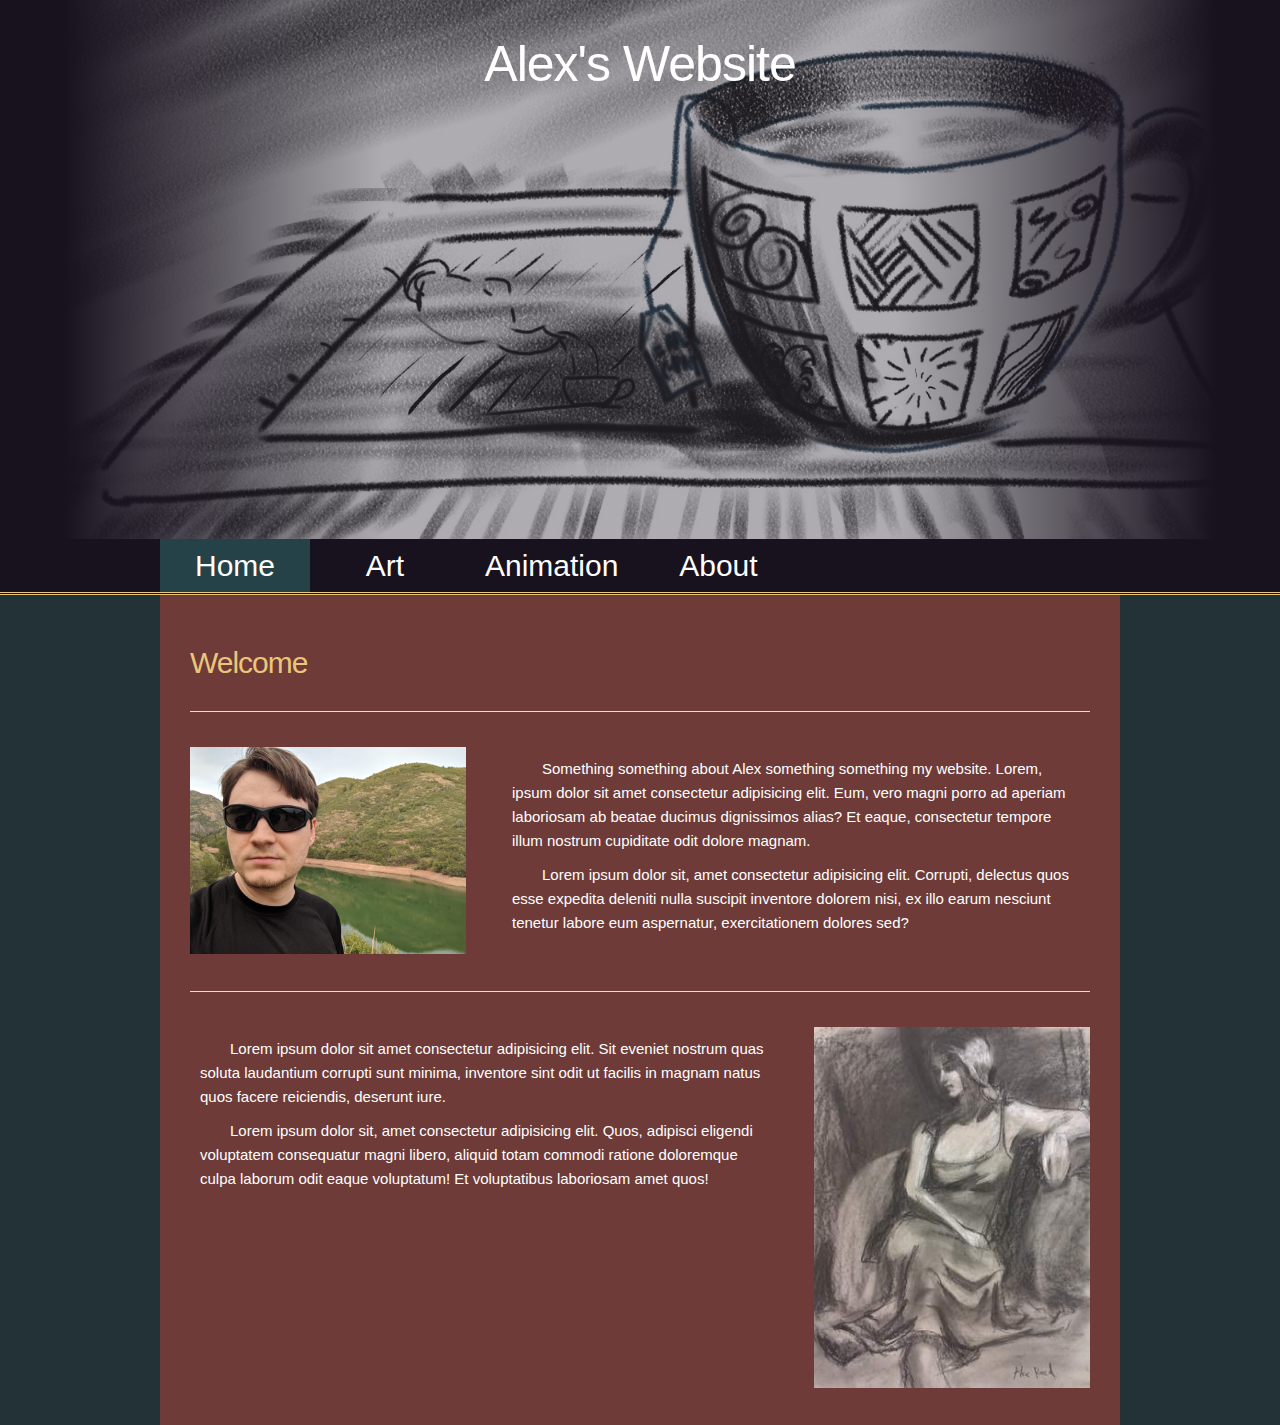
<file: index.html>
<!DOCTYPE html>
<html lang="en">

<head>
  <meta charset="UTF-8" />
  <meta name="viewport" content="width=device-width, initial-scale=1.0" />
  <meta http-equiv="X-UA-Compatible" content="ie=edge" />
  <link rel="stylesheet" href="css/skeleton.css" />
  <link rel="stylesheet" href="css/normalize.css" />
  <link rel="stylesheet" href="css/generalCss.css" />
  <title>ShowCase Website</title>
</head>

<body>
  <header>
    <!-- sections that create the splash image -->
    <section class="row splashImage">
      <section class="splashContent" id="splashImageCover">
        <!-- this div is what the javaScript selects -->
        <div id="blackOverlay"></div>
        <h1 class="unselectable">Alex's Website</h1>
      </section>
    </section>
  </header>
  <!-- Standard navbar -->
  <nav class="topNav">
    <div class="container unselectable">
      <ul>
        <li class="active">
          <a href="#" class="active">Home</a>
        </li>
        <li><a href="art/categories.html">Art</a></li>
        <li><a href="animation.html">Animation</a></li>
        <li><a href="about.html">About</a></li>
      </ul>
    </div>
  </nav>
  <!-- site content -->
  <main class="container">
    <article class="side-margin-small">
      <h1 class="gold-text unselectable">Welcome</h1>
      <hr />
      <div class="row">
        <div class="four columns">
          <img src="images\Photos\Headshot.jpg" alt="" width="100%" class="unselectable" />
        </div>
        <div class="eight columns">
          <p>
            Something something about Alex something something my website.
            Lorem, ipsum dolor sit amet consectetur adipisicing elit. Eum,
            vero magni porro ad aperiam laboriosam ab beatae ducimus
            dignissimos alias? Et eaque, consectetur tempore illum nostrum
            cupiditate odit dolore magnam.
          </p>
          <p>
            Lorem ipsum dolor sit, amet consectetur adipisicing elit.
            Corrupti, delectus quos esse expedita deleniti nulla suscipit
            inventore dolorem nisi, ex illo earum nesciunt tenetur labore eum
            aspernatur, exercitationem dolores sed?
          </p>
        </div>
      </div>
      <hr />
      <div class="row">
        <div class="eight columns">
          <p>
            Lorem ipsum dolor sit amet consectetur adipisicing elit. Sit
            eveniet nostrum quas soluta laudantium corrupti sunt minima,
            inventore sint odit ut facilis in magnam natus quos facere
            reiciendis, deserunt iure.
          </p>
          <p>
            Lorem ipsum dolor sit, amet consectetur adipisicing elit. Quos,
            adipisci eligendi voluptatem consequatur magni libero, aliquid
            totam commodi ratione doloremque culpa laborum odit eaque
            voluptatum! Et voluptatibus laboriosam amet quos!
          </p>
        </div>
        <div class="four columns">
          <img src="images\figureDrawing\thumbnails\001.jpg" alt="" width="100%" class="unselectable" />
        </div>
      </div>
    </article>
  </main>
</body>
<!-- Script links here -->
<script src="javaScript\splash.js"></script>

</html>
</file>
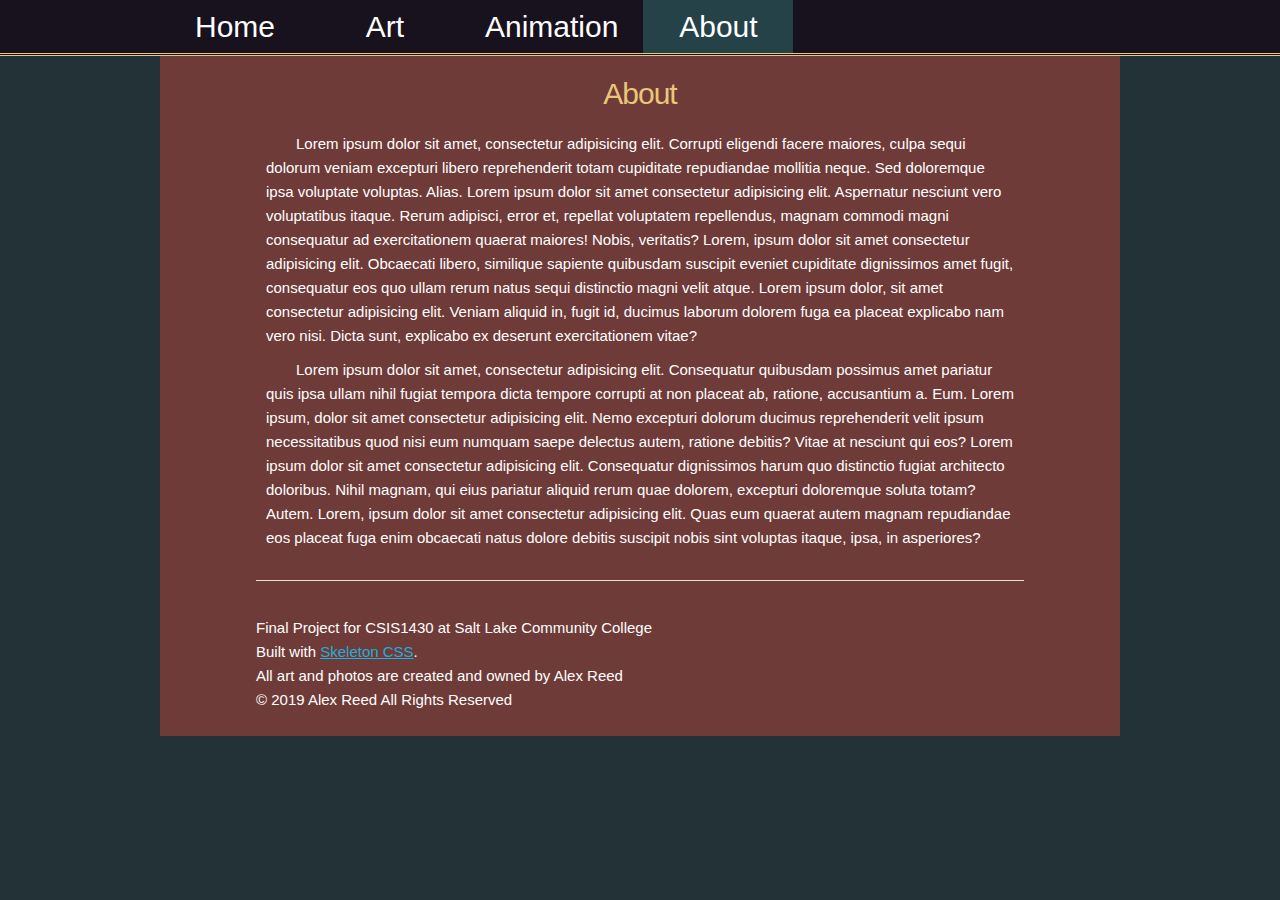
<file: about.html>
<!DOCTYPE html>
<html lang="en">

<head>
  <meta charset="UTF-8" />
  <meta name="viewport" content="width=device-width, initial-scale=1.0" />
  <meta http-equiv="X-UA-Compatible" content="ie=edge" />
  <link rel="stylesheet" href="css/skeleton.css" />
  <link rel="stylesheet" href="css/normalize.css" />
  <link rel="stylesheet" href="css/generalCss.css" />
  <title>ShowCase Website</title>
</head>

<body>
  <!-- Standard navbar -->
  <nav class="topNav">
    <div class="container unselectable">
      <ul>
        <li><a href="index.html">Home</a></li>
        <li><a href="art/categories.html">Art</a></li>
        <li><a href="animation.html">Animation</a></li>
        <li><a href="#" class="active">About</a></li>
      </ul>
    </div>
  </nav>

  <main class="container">
    <article class="container">
      <h1 class="gold-text centeredContent unselectable">About</h1>
      <p>Lorem ipsum dolor sit amet, consectetur adipisicing elit. Corrupti eligendi facere maiores, culpa sequi dolorum veniam excepturi libero reprehenderit totam cupiditate repudiandae mollitia neque. Sed doloremque ipsa voluptate voluptas. Alias. Lorem ipsum dolor sit amet consectetur adipisicing elit. Aspernatur nesciunt vero voluptatibus itaque. Rerum adipisci, error et, repellat voluptatem repellendus, magnam commodi magni consequatur ad exercitationem quaerat maiores! Nobis, veritatis? Lorem, ipsum dolor sit amet consectetur adipisicing elit. Obcaecati libero, similique sapiente quibusdam suscipit eveniet cupiditate dignissimos amet fugit, consequatur eos quo ullam rerum natus sequi distinctio magni velit atque. Lorem ipsum dolor, sit amet consectetur adipisicing elit. Veniam aliquid in, fugit id, ducimus laborum dolorem fuga ea placeat explicabo nam vero nisi. Dicta sunt, explicabo ex deserunt exercitationem vitae?</p>
      <p>Lorem ipsum dolor sit amet, consectetur adipisicing elit. Consequatur quibusdam possimus amet pariatur quis ipsa ullam nihil fugiat tempora dicta tempore corrupti at non placeat ab, ratione, accusantium a. Eum. Lorem ipsum, dolor sit amet consectetur adipisicing elit. Nemo excepturi dolorum ducimus reprehenderit velit ipsum necessitatibus quod nisi eum numquam saepe delectus autem, ratione debitis? Vitae at nesciunt qui eos? Lorem ipsum dolor sit amet consectetur adipisicing elit. Consequatur dignissimos harum quo distinctio fugiat architecto doloribus. Nihil magnam, qui eius pariatur aliquid rerum quae dolorem, excepturi doloremque soluta totam? Autem. Lorem, ipsum dolor sit amet consectetur adipisicing elit. Quas eum quaerat autem magnam repudiandae eos placeat fuga enim obcaecati natus dolore debitis suscipit nobis sint voluptas itaque, ipsa, in asperiores?</p>
      <hr>
      Final Project for CSIS1430 at Salt Lake Community College <br>
      Built with <a href="http://getskeleton.com/">Skeleton CSS</a>. <br>
      All art and photos are created and owned by Alex Reed <br>
      &copy; 2019 Alex Reed All Rights Reserved <br>
      <br>

    </article>
  </main>
</body>

</html>
</file>
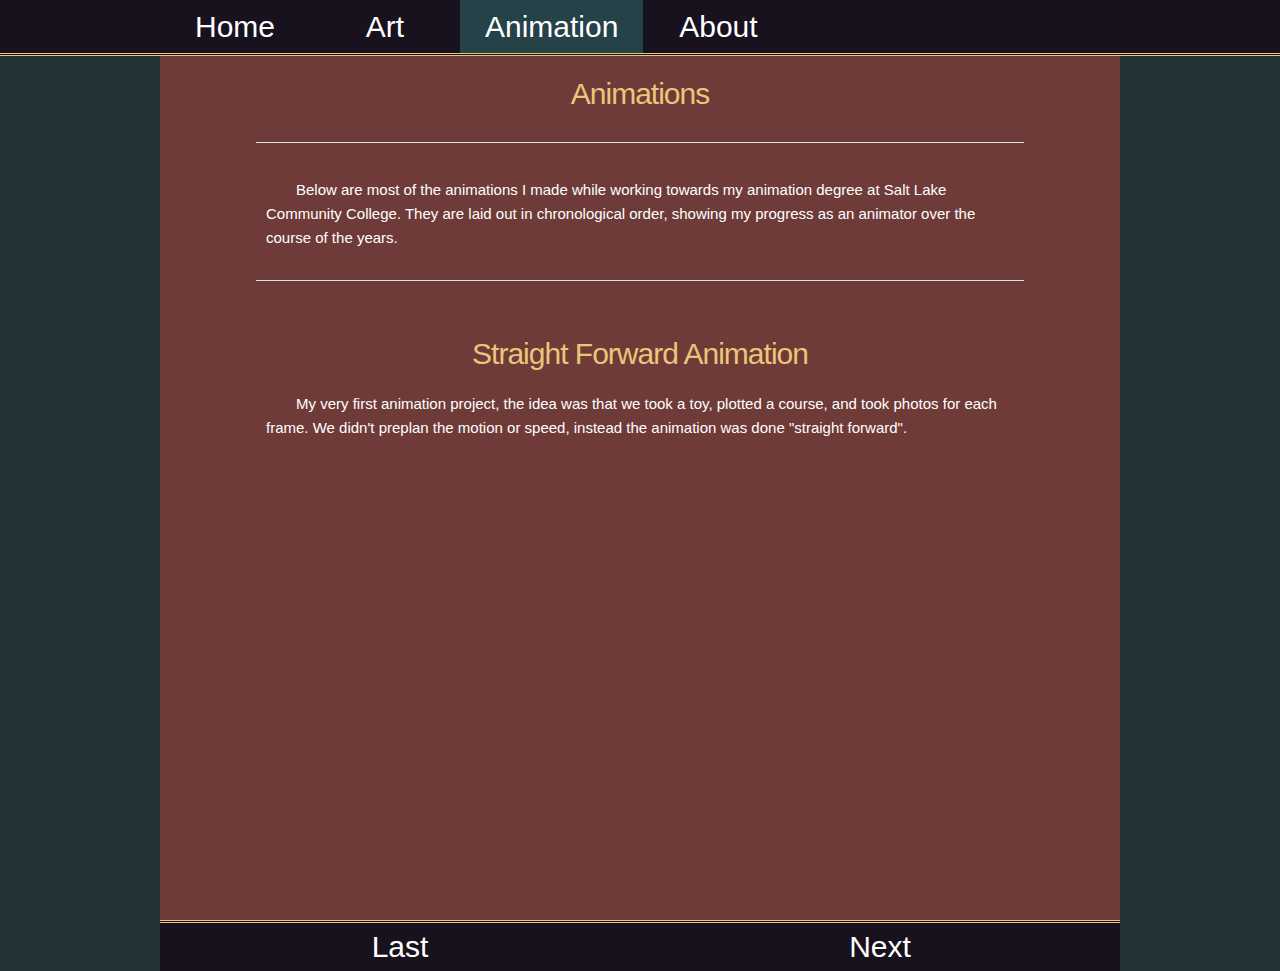
<file: animation.html>
<!DOCTYPE html>
<html lang="en">

<head>
    <meta charset="UTF-8" />
    <meta name="viewport" content="width=device-width, initial-scale=1.0" />
    <meta http-equiv="X-UA-Compatible" content="ie=edge" />
    <link rel="stylesheet" href="css/skeleton.css" />
    <link rel="stylesheet" href="css/normalize.css" />
    <link rel="stylesheet" href="css/generalCss.css" />
    <link rel="stylesheet" href="css\animation.css">
    <title>ShowCase Website</title>
</head>

<body>
    <!-- Standard navbar -->
    <nav class="topNav">
        <div class="container unselectable">
            <ul>
                <li class="active">
                    <a href="index.html">Home</a>
                </li>
                <li><a href="art/categories.html">Art</a></li>
                <li><a href="#" class="active">Animation</a></li>
                <li><a href="about.html">About</a></li>
            </ul>
        </div>
    </nav>

    <main class="container">
        <section class="darkMaroon">
                <h1 class="gold-text unselectable centeredContent">
                    Animations
                </h1>
        </section>
        <section class="container">
            <hr>
            <p>Below are most of the animations I made while working towards my animation degree at Salt Lake Community College. They are laid out in chronological order, showing my progress as an animator over the course of the years.</p>
            <hr>
        </section>
        <section class="container">
            <h1 class="gold-text unselectable centeredContent" id="animationTitle">title</h1>
            <p id="videoDescription">Lorem ipsum dolor sit amet consectetur adipisicing elit. Placeat et facere at sint repellendus. Accusamus, perspiciatis. Et, blanditiis ducimus quae porro natus voluptates, nemo suscipit minima at dolores maiores explicabo.</p>
            <br>
            <section id="videoSection" class="iframe-container"></section>
        </section>
        <br>
        <nav id="navigation" class="animationNav">
                <ul>
                    <li><a href="#" id="last">Last</a></li>
                    <li><a href="#" id="next">Next</a></li>
                </ul>
            </nav>
    </main>
    

    <footer class="container darkMaroon"></footer>

    <script src="javaScript\animations.js"></script>

</body>
</file>
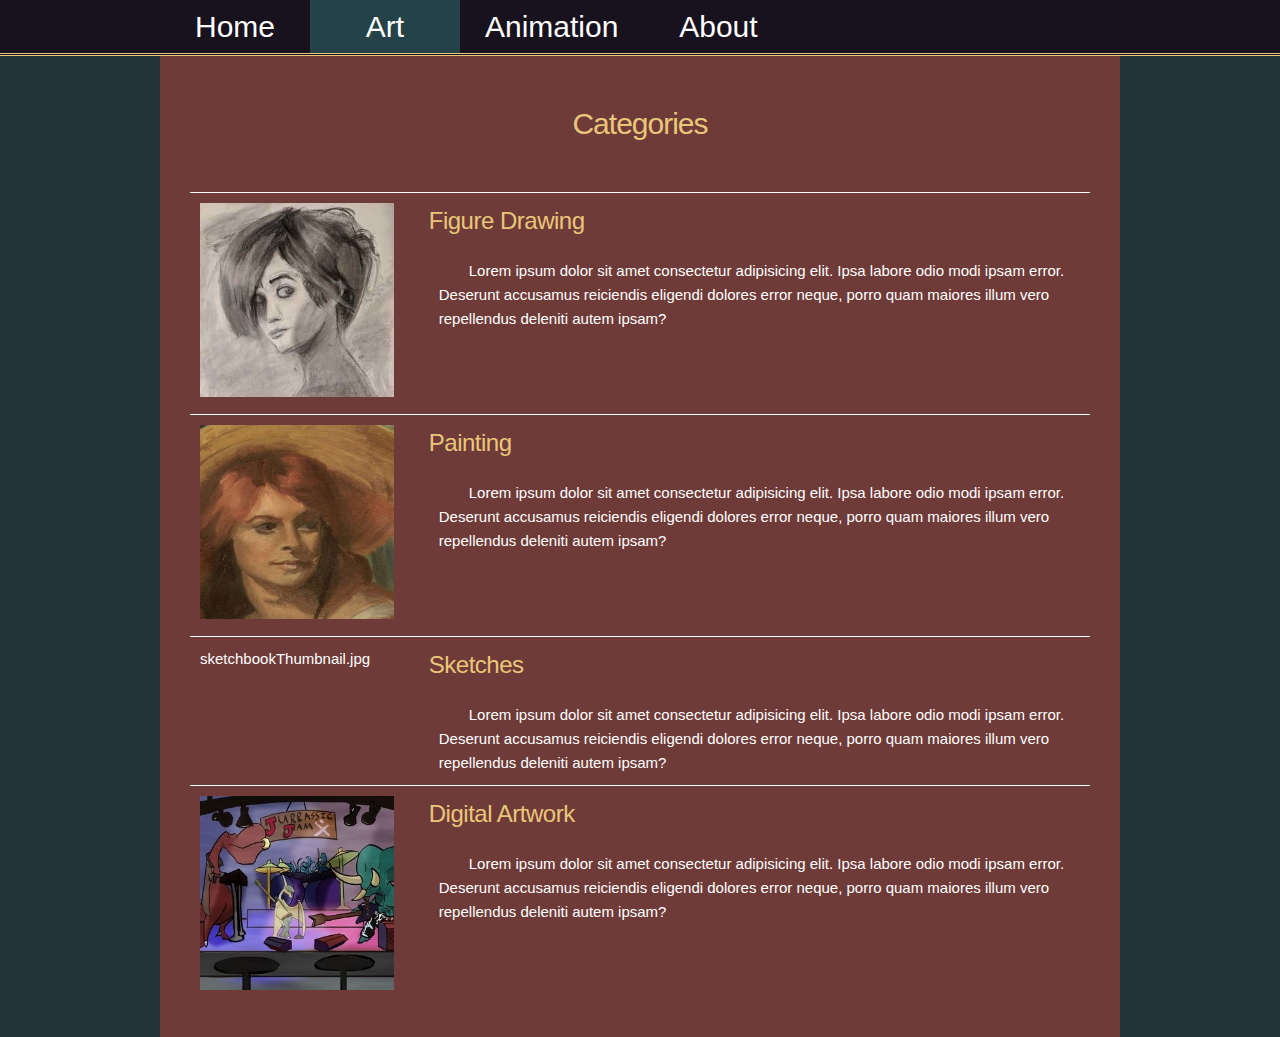
<file: art/categories.html>
<!DOCTYPE html>
<html lang="en">

<head>
  <meta charset="UTF-8" />
  <meta name="viewport" content="width=device-width, initial-scale=1.0" />
  <meta http-equiv="X-UA-Compatible" content="ie=edge" />
  <link rel="stylesheet" href="../css/skeleton.css" />
  <link rel="stylesheet" href="../css/normalize.css" />
  <link rel="stylesheet" href="../css/generalCss.css" />
  <link rel="stylesheet" href="../css/artCss.css" />
  <title>ShowCase Website</title>
</head>

<body>
  <!-- Standard navbar -->
  <nav class="topNav">
    <div class="container unselectable">
      <ul>
        <li><a href="../index.html">Home</a></li>
        <li><a href="#" class="active">Art</a></li>
        <li><a href="../animation.html">Animation</a></li>
        <li><a href="../about.html">About</a></li>
      </ul>
    </div>
  </nav>

  <main class="container">
    <article>
      <h1 class="gold-text centeredContent unselectable heading">
        Categories
      </h1>
      <!-- Figure drawing -->
      <section class="category-section selection-link" onclick="location.href='FigureDrawing.html'">
        <div class="row">
          <div class="three columns">
            <!-- A small figuredrawing image  -->
            <img src="..\images\categoriesThumbnails\figureDrawingThumbnail.jpg" alt="Figure Drawing Thumbnail" class="thumbnail unselectable"
            srcset="">
          </div>
          <div class="nine columns">
            <h5 class="gold-text unselectable">Figure Drawing</h5>
            <p>
              Lorem ipsum dolor sit amet consectetur adipisicing elit. Ipsa
              labore odio modi ipsam error. Deserunt accusamus reiciendis
              eligendi dolores error neque, porro quam maiores illum vero
              repellendus deleniti autem ipsam?
            </p>
          </div>
        </div>
      </section>
      <section class="category-section selection-link" onclick="location.href='Painting.html'">
        <div class="row">
          <div class="three columns">
            <!-- A small figurepainting image  -->
            <img src="..\images\categoriesThumbnails\paintingThumbnail.jpg" alt="" srcset="" class="thumbnail unselectable">
          </div>
          <div class="nine columns">
            <h5 class="gold-text unselectable">Painting</h5>
            <p>
              Lorem ipsum dolor sit amet consectetur adipisicing elit. Ipsa
              labore odio modi ipsam error. Deserunt accusamus reiciendis
              eligendi dolores error neque, porro quam maiores illum vero
              repellendus deleniti autem ipsam?
            </p>
          </div>
        </div>
      </section>
      <section class="category-section selection-link" onclick="location.href='SketchBook.html'">
        <div class="row">
          <div class="three columns">
            <!-- A small sketching image  -->
            sketchbookThumbnail.jpg
          </div>
          <div class="nine columns">
            <h5 class="gold-text unselectable">Sketches</h5>
            <p>
              Lorem ipsum dolor sit amet consectetur adipisicing elit. Ipsa
              labore odio modi ipsam error. Deserunt accusamus reiciendis
              eligendi dolores error neque, porro quam maiores illum vero
              repellendus deleniti autem ipsam?
            </p>
          </div>
        </div>
      </section>
      <section class="category-section selection-link last" onclick="location.href='DigitalArt.html'">
        <div class="row">
          <div class="three columns">
            <!-- A small figurepainting image  -->
            <img src="..\images\categoriesThumbnails\digitalArtThumbnail.jpg" alt="" srcset="" class="thumbnail unselectable">
          </div>
          <div class="nine columns">
            <h5 class="gold-text unselectable">Digital Artwork</h5>
            <p>
              Lorem ipsum dolor sit amet consectetur adipisicing elit. Ipsa
              labore odio modi ipsam error. Deserunt accusamus reiciendis
              eligendi dolores error neque, porro quam maiores illum vero
              repellendus deleniti autem ipsam?
            </p>
          </div>
        </div>
      </section>
    </article>
  </main>
</body>

</html>
</file>
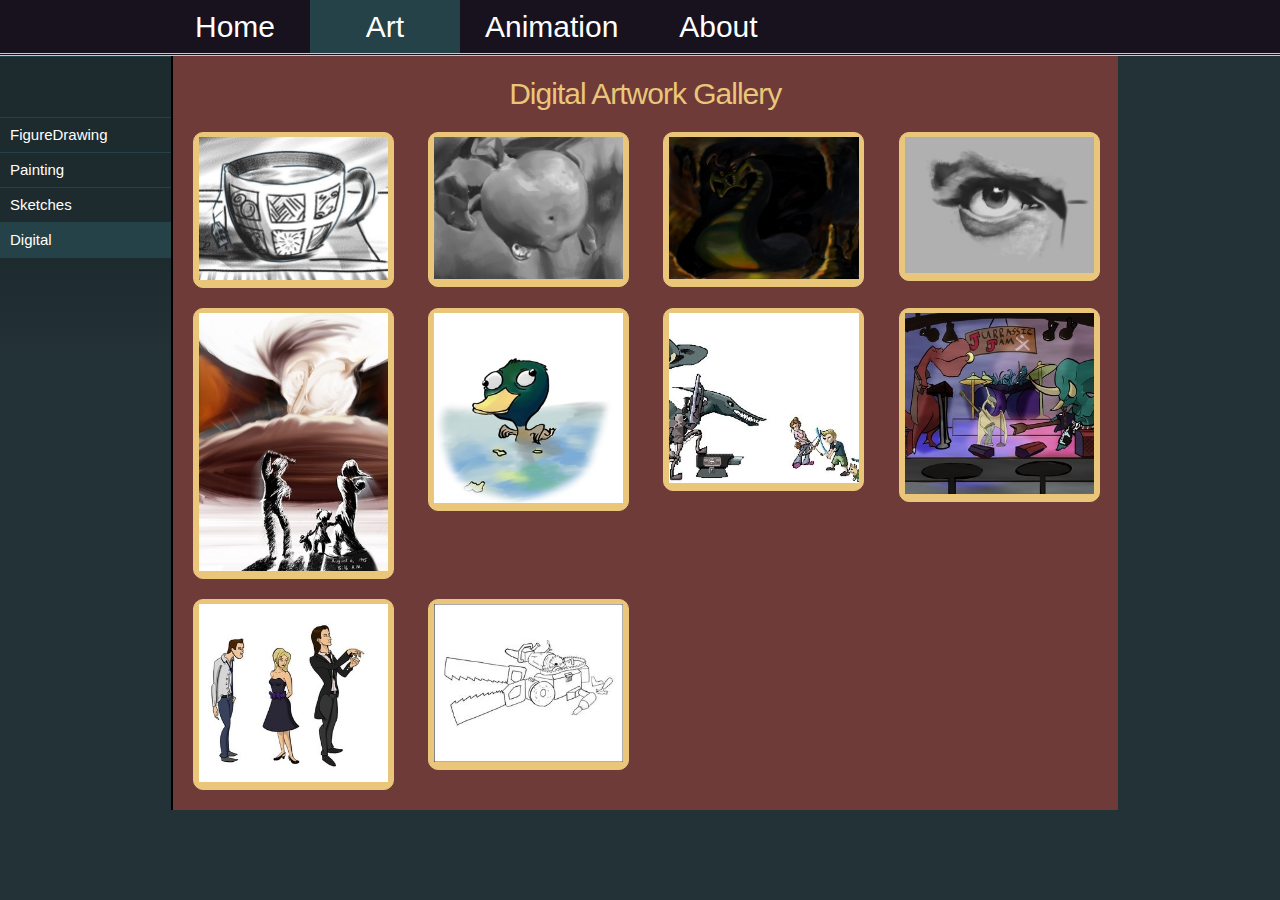
<file: art/DigitalArt.html>
<!DOCTYPE html>
<html lang="en">

<head>
    <meta charset="UTF-8" />
    <meta name="viewport" content="width=device-width, initial-scale=1.0" />
    <meta http-equiv="X-UA-Compatible" content="ie=edge" />
    <link rel="stylesheet" href="../css/skeleton.css" />
    <link rel="stylesheet" href="../css/normalize.css" />
    <link rel="stylesheet" href="../css/generalCss.css" />
    <link rel="stylesheet" href="../css/artCss.css" />
    <title>ShowCase Website</title>
</head>

<body>
    <!-- Standard navbar -->
    <nav class="topNav">
        <div class="container unselectable">
            <ul>
                <li class="active">
                    <a href="../index.html">Home</a>
                </li>
                <li><a href="categories.html" class="active">Art</a></li>
                <li><a href="../animation.html">Animation</a></li>
                <li><a href="../about.html">About</a></li>
            </ul>
        </div>
    </nav>
    <main class="darkGunmetal">
        <div class="row extendAll">
            <nav class="two columns navSideBar darkGunmetal unselectable" style="margin: 0;">
                <ul>
                    <div class="paddingBlock"></div>
                    <li><a href="FigureDrawing.html">FigureDrawing</a></li>
                    <li><a href="Painting.html">Painting</a></li>
                    <li><a href="SketchBook.html">Sketches</a></li>
                    <li><a href="#" class="active">Digital</a></li>
                </ul>
                <div class="paddingBlockGradient"></div>
            </nav>
            <section class="nine columns darkMaroon leftBorder" style="margin: 0;" id="gallery">
                <h1 class="gold-text unselectable centeredContent">
                    Digital Artwork Gallery
                </h1>
            </section>
            <div class="one columns darkGunmetal"></div>
        </div>
    </main>
    <script src="..\javaScript\digitalart.js"></script>

</body>

</html>
</file>
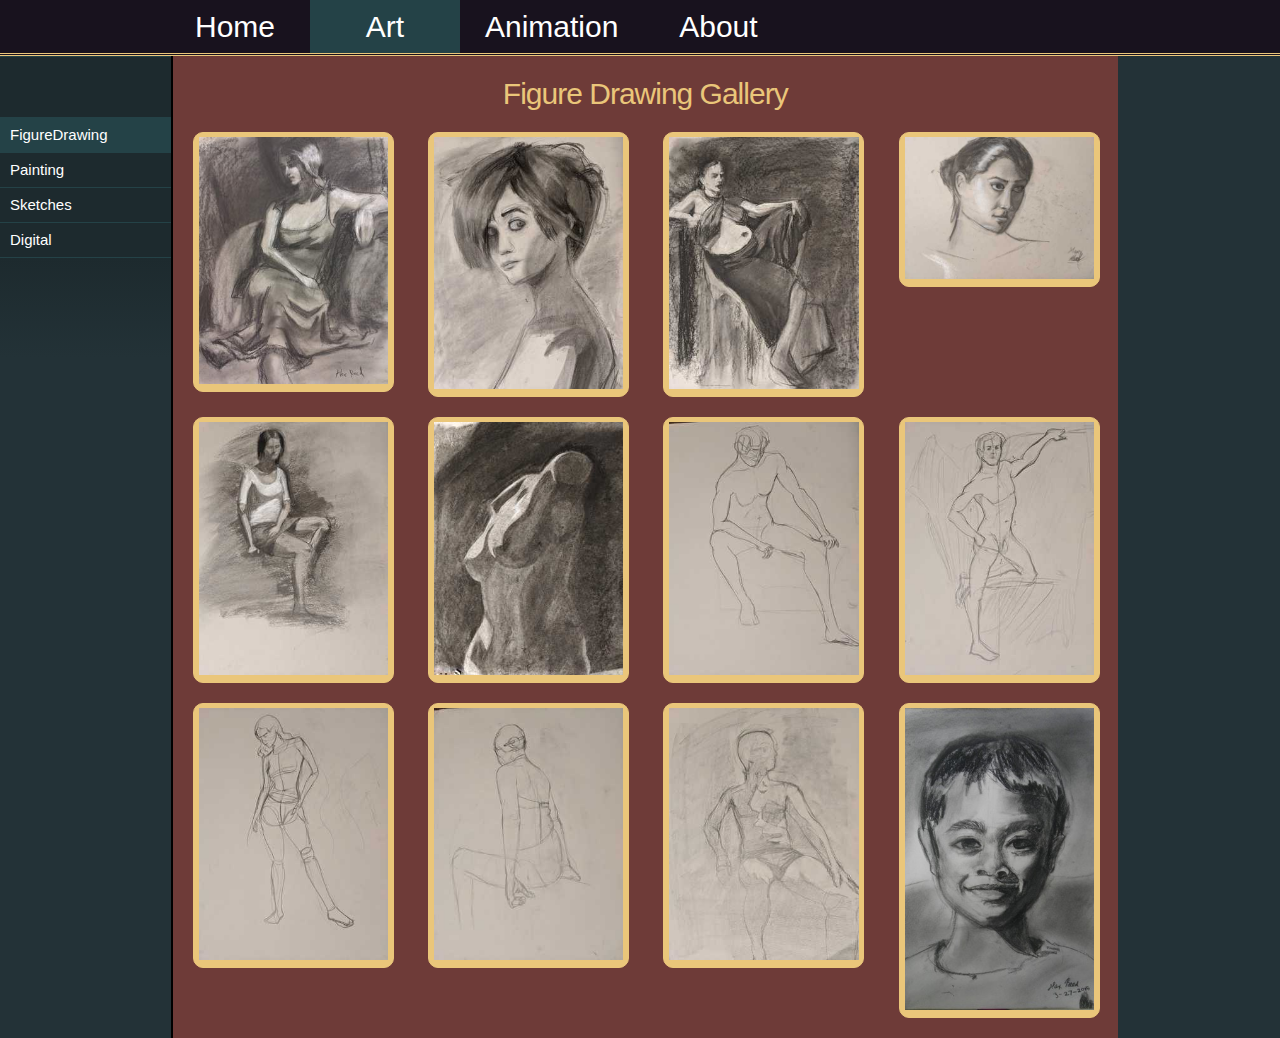
<file: art/FigureDrawing.html>
<!DOCTYPE html>
<html lang="en">

<head>
    <meta charset="UTF-8" />
    <meta name="viewport" content="width=device-width, initial-scale=1.0" />
    <meta http-equiv="X-UA-Compatible" content="ie=edge" />
    <link rel="stylesheet" href="../css/skeleton.css" />
    <link rel="stylesheet" href="../css/normalize.css" />
    <link rel="stylesheet" href="../css/generalCss.css" />
    <link rel="stylesheet" href="../css/artCss.css" />
    <title>ShowCase Website</title>
</head>

<body>
    <!-- Standard navbar -->

    <nav class="topNav">
        <div class="container unselectable">
            <ul>
                <li class="active">
                    <a href="../index.html">Home</a>
                </li>
                <li><a href="categories.html" class="active">Art</a></li>
                <li><a href="../animation.html">Animation</a></li>
                <li><a href="../about.html">About</a></li>
            </ul>
        </div>
    </nav>
    <main class="darkGunmetal">
        <div class="row">
            <nav class="two columns navSideBar darkGunmetal unselectable" style="margin: 0;">
                <ul>
                    <div class="paddingBlock"></div>
                    <li><a href="#" class="active">FigureDrawing</a></li>
                    <li><a href="Painting.html">Painting</a></li>
                    <li><a href="SketchBook.html">Sketches</a></li>
                    <li><a href="DigitalArt.html">Digital</a></li>
                </ul>
                <div class="paddingBlockGradient"></div>
            </nav>
            <section class="nine columns darkMaroon leftBorder" style="margin: 0;" id="gallery">
                <h1 class="gold-text unselectable centeredContent">
                    Figure Drawing Gallery
                </h1>
            </section>
            <div class="one columns darkGunmetal"></div>
        </div>
    </main>
    <script src="..\javaScript\figuredrawing.js"></script>


</body>

</html>
</file>
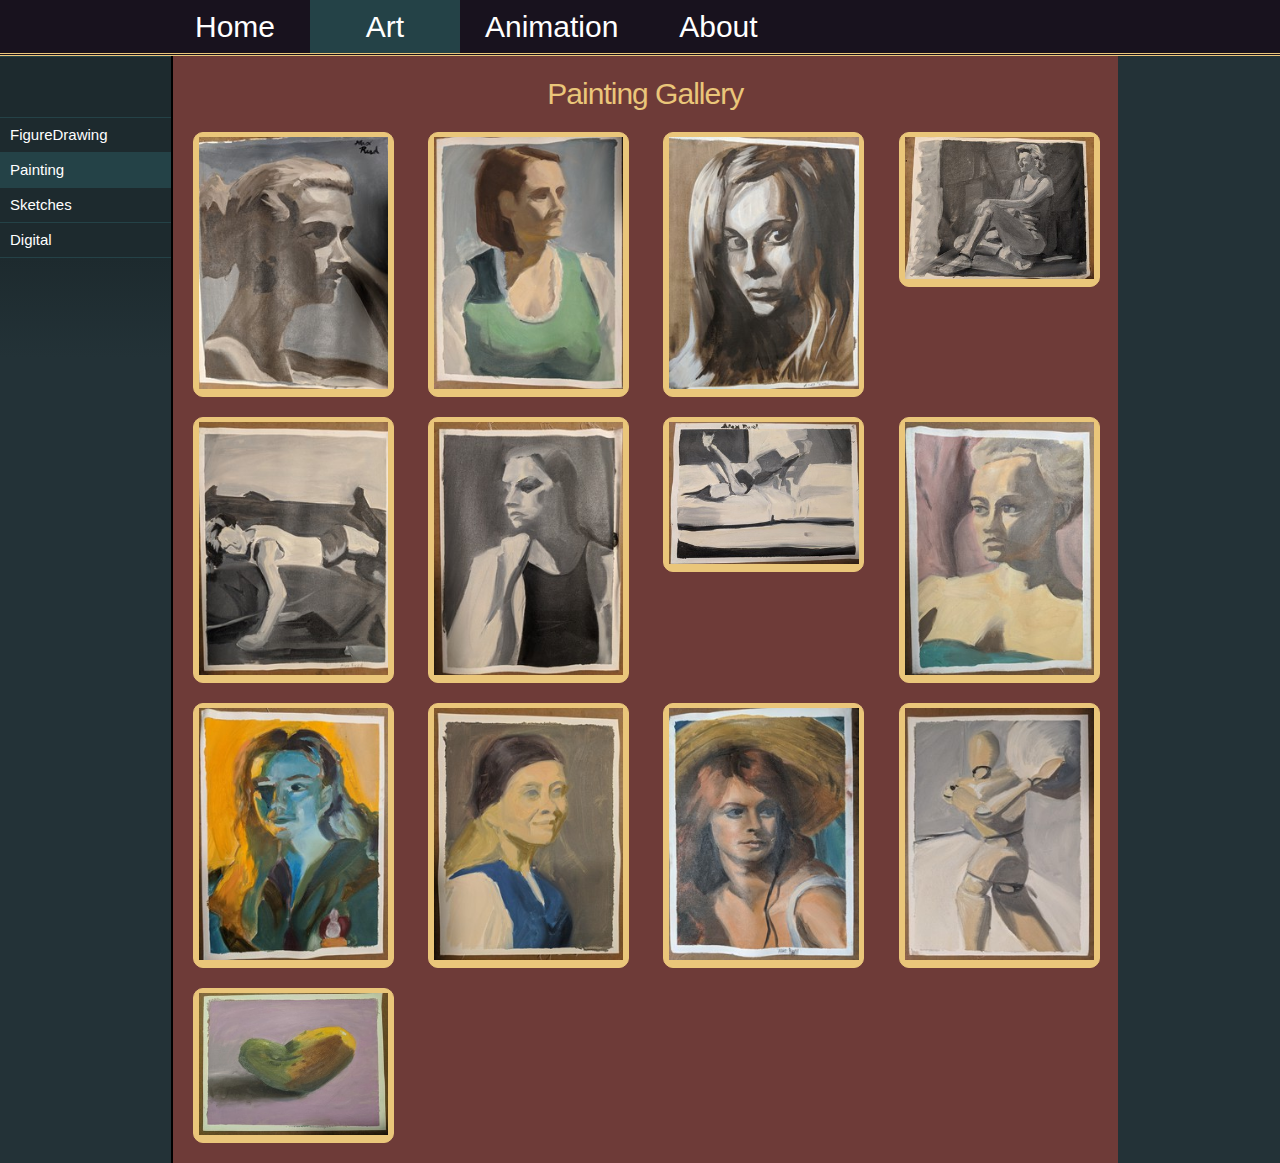
<file: art/Painting.html>
<!DOCTYPE html>
<html lang="en">

<head>
    <meta charset="UTF-8" />
    <meta name="viewport" content="width=device-width, initial-scale=1.0" />
    <meta http-equiv="X-UA-Compatible" content="ie=edge" />
    <link rel="stylesheet" href="../css/skeleton.css" />
    <link rel="stylesheet" href="../css/normalize.css" />
    <link rel="stylesheet" href="../css/generalCss.css" />
    <link rel="stylesheet" href="../css/artCss.css" />
    <title>ShowCase Website</title>
</head>

<body>
    <!-- Standard navbar -->
    <nav class="topNav">
        <div class="container unselectable">
            <ul>
                <li class="active">
                    <a href="../index.html">Home</a>
                </li>
                <li><a href="categories.html" class="active">Art</a></li>
                <li><a href="../animation.html">Animation</a></li>
                <li><a href="../about.html">About</a></li>
            </ul>
        </div>
    </nav>
    <main class="darkGunmetal">
        <div class="row extendAll">
            <nav class="two columns navSideBar darkGunmetal unselectable" style="margin: 0;">
                <ul>
                    <div class="paddingBlock"></div>
                    <li><a href="FigureDrawing.html">FigureDrawing</a></li>
                    <li><a href="#" class="active">Painting</a></li>
                    <li><a href="SketchBook.html">Sketches</a></li>
                    <li><a href="DigitalArt.html">Digital</a></li>
                </ul>
                <div class="paddingBlockGradient"></div>
            </nav>
            <section class="nine columns darkMaroon leftBorder" style="margin: 0;" id="gallery">
                <h1 class="gold-text unselectable centeredContent">
                    Painting Gallery
                </h1>
            </section>
            <div class="one columns darkGunmetal"></div>
        </div>
    </main>

    <script src="..\javaScript\painting.js"></script>

</body>

</html>
</file>
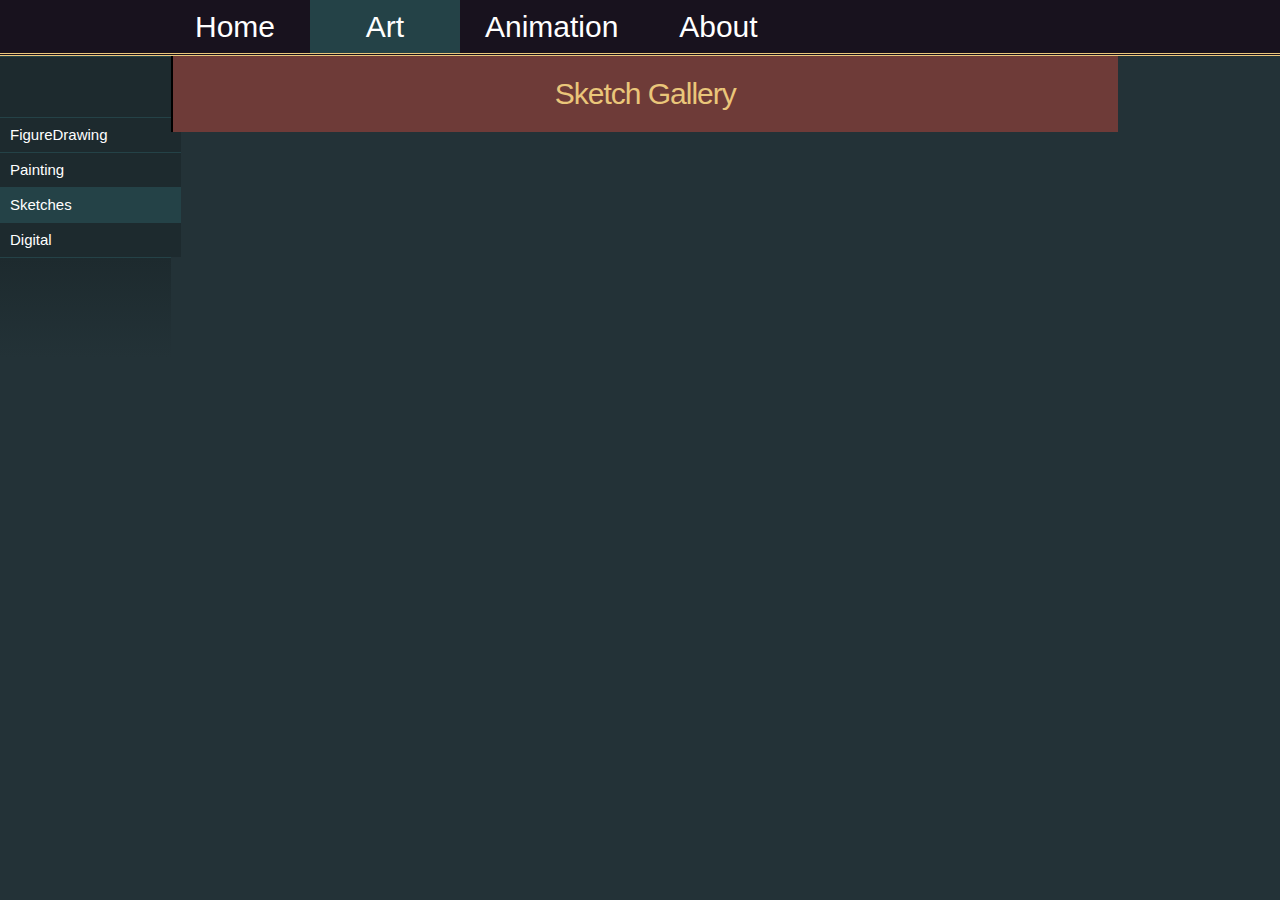
<file: art/SketchBook.html>
<!DOCTYPE html>
<html lang="en">

<head>
    <meta charset="UTF-8" />
    <meta name="viewport" content="width=device-width, initial-scale=1.0" />
    <meta http-equiv="X-UA-Compatible" content="ie=edge" />
    <link rel="stylesheet" href="../css/skeleton.css" />
    <link rel="stylesheet" href="../css/normalize.css" />
    <link rel="stylesheet" href="../css/generalCss.css" />
    <link rel="stylesheet" href="../css/artCss.css" />
    <title>ShowCase Website</title>
</head>

<body>
    <!-- Standard navbar -->
    <nav class="topNav">
        <div class="container unselectable">
            <ul>
                <li class="active">
                    <a href="../index.html">Home</a>
                </li>
                <li><a href="categories.html" class="active">Art</a></li>
                <li><a href="../animation.html">Animation</a></li>
                <li><a href="../about.html">About</a></li>
            </ul>
        </div>
    </nav>
    <main class="darkGunmetal">
        <div class="row extendAll">
            <nav class="two columns navSideBar darkGunmetal unselectable" style="margin: 0;">
                <ul>
                    <div class="paddingBlock"></div>
                    <li><a href="FigureDrawing.html">FigureDrawing</a></li>
                    <li><a href="Painting.html">Painting</a></li>
                    <li><a href="#" class="active">Sketches</a></li>
                    <li><a href="DigitalArt.html">Digital</a></li>
                </ul>
                <div class="paddingBlockGradient"></div>
            </nav>
            <section class="nine columns darkMaroon leftBorder" style="margin: 0;" id="gallery">
                <h1 class="gold-text unselectable centeredContent">
                    Sketch Gallery
                </h1>
            </section>
            <div class="one columns darkGunmetal"></div>
        </div>
    </main>
    <div></div>

</body>

</html>
</file>
<file: css/skeleton.css>
/*
* Skeleton V2.0.4
* Copyright 2014, Dave Gamache
* www.getskeleton.com
* Free to use under the MIT license.
* http://www.opensource.org/licenses/mit-license.php
* 12/29/2014
*/


/* Table of contents
––––––––––––––––––––––––––––––––––––––––––––––––––
- Grid
- Base Styles
- Typography
- Links
- Buttons
- Forms
- Lists
- Code
- Tables
- Spacing
- Utilities
- Clearing
- Media Queries
*/


/* Grid
–––––––––––––––––––––––––––––––––––––––––––––––––– */
.container {
  position: relative;
  width: 100%;
  max-width: 960px;
  margin: 0 auto;
  padding: 0 20px;
  box-sizing: border-box; }
.column,
.columns {
  width: 100%;
  float: left;
  box-sizing: border-box; }

/* For devices larger than 400px */
@media (min-width: 400px) {
  .container {
    width: 85%;
    padding: 0; }
}

/* For devices larger than 550px */
@media (min-width: 550px) {
  .container {
    width: 80%; }
  .column,
  .columns {
    margin-left: 4%; }
  .column:first-child,
  .columns:first-child {
    margin-left: 0; }

  .one.column,
  .one.columns                    { width: 4.66666666667%; }
  .two.columns                    { width: 13.3333333333%; }
  .three.columns                  { width: 22%;            }
  .four.columns                   { width: 30.6666666667%; }
  .five.columns                   { width: 39.3333333333%; }
  .six.columns                    { width: 48%;            }
  .seven.columns                  { width: 56.6666666667%; }
  .eight.columns                  { width: 65.3333333333%; }
  .nine.columns                   { width: 74.0%;          }
  .ten.columns                    { width: 82.6666666667%; }
  .eleven.columns                 { width: 91.3333333333%; }
  .twelve.columns                 { width: 100%; margin-left: 0; }

  .one-third.column               { width: 30.6666666667%; }
  .two-thirds.column              { width: 65.3333333333%; }

  .one-half.column                { width: 48%; }

  /* Offsets */
  .offset-by-one.column,
  .offset-by-one.columns          { margin-left: 8.66666666667%; }
  .offset-by-two.column,
  .offset-by-two.columns          { margin-left: 17.3333333333%; }
  .offset-by-three.column,
  .offset-by-three.columns        { margin-left: 26%;            }
  .offset-by-four.column,
  .offset-by-four.columns         { margin-left: 34.6666666667%; }
  .offset-by-five.column,
  .offset-by-five.columns         { margin-left: 43.3333333333%; }
  .offset-by-six.column,
  .offset-by-six.columns          { margin-left: 52%;            }
  .offset-by-seven.column,
  .offset-by-seven.columns        { margin-left: 60.6666666667%; }
  .offset-by-eight.column,
  .offset-by-eight.columns        { margin-left: 69.3333333333%; }
  .offset-by-nine.column,
  .offset-by-nine.columns         { margin-left: 78.0%;          }
  .offset-by-ten.column,
  .offset-by-ten.columns          { margin-left: 86.6666666667%; }
  .offset-by-eleven.column,
  .offset-by-eleven.columns       { margin-left: 95.3333333333%; }

  .offset-by-one-third.column,
  .offset-by-one-third.columns    { margin-left: 34.6666666667%; }
  .offset-by-two-thirds.column,
  .offset-by-two-thirds.columns   { margin-left: 69.3333333333%; }

  .offset-by-one-half.column,
  .offset-by-one-half.columns     { margin-left: 52%; }

}


/* Base Styles
–––––––––––––––––––––––––––––––––––––––––––––––––– */
/* NOTE
html is set to 62.5% so that all the REM measurements throughout Skeleton
are based on 10px sizing. So basically 1.5rem = 15px :) */
html {
  font-size: 62.5%; }
body {
  font-size: 1.5em; /* currently ems cause chrome bug misinterpreting rems on body element */
  line-height: 1.6;
  font-weight: 400;
  font-family: "Raleway", "HelveticaNeue", "Helvetica Neue", Helvetica, Arial, sans-serif;
  color: #222; }


/* Typography
–––––––––––––––––––––––––––––––––––––––––––––––––– */
h1, h2, h3, h4, h5, h6 {
  margin-top: 0;
  margin-bottom: 2rem;
  font-weight: 300; }
h1 { font-size: 4.0rem; line-height: 1.2;  letter-spacing: -.1rem;}
h2 { font-size: 3.6rem; line-height: 1.25; letter-spacing: -.1rem; }
h3 { font-size: 3.0rem; line-height: 1.3;  letter-spacing: -.1rem; }
h4 { font-size: 2.4rem; line-height: 1.35; letter-spacing: -.08rem; }
h5 { font-size: 1.8rem; line-height: 1.5;  letter-spacing: -.05rem; }
h6 { font-size: 1.5rem; line-height: 1.6;  letter-spacing: 0; }

/* Larger than phablet */
@media (min-width: 550px) {
  h1 { font-size: 5.0rem; }
  h2 { font-size: 4.2rem; }
  h3 { font-size: 3.6rem; }
  h4 { font-size: 3.0rem; }
  h5 { font-size: 2.4rem; }
  h6 { font-size: 1.5rem; }
}

p {
  margin-top: 0; }


/* Links
–––––––––––––––––––––––––––––––––––––––––––––––––– */
a {
  color: #1EAEDB; }
a:hover {
  color: #0FA0CE; }


/* Buttons
–––––––––––––––––––––––––––––––––––––––––––––––––– */
.button,
button,
input[type="submit"],
input[type="reset"],
input[type="button"] {
  display: inline-block;
  height: 38px;
  padding: 0 30px;
  color: #555;
  text-align: center;
  font-size: 11px;
  font-weight: 600;
  line-height: 38px;
  letter-spacing: .1rem;
  text-transform: uppercase;
  text-decoration: none;
  white-space: nowrap;
  background-color: transparent;
  border-radius: 4px;
  border: 1px solid #bbb;
  cursor: pointer;
  box-sizing: border-box; }
.button:hover,
button:hover,
input[type="submit"]:hover,
input[type="reset"]:hover,
input[type="button"]:hover,
.button:focus,
button:focus,
input[type="submit"]:focus,
input[type="reset"]:focus,
input[type="button"]:focus {
  color: #333;
  border-color: #888;
  outline: 0; }
.button.button-primary,
button.button-primary,
input[type="submit"].button-primary,
input[type="reset"].button-primary,
input[type="button"].button-primary {
  color: #FFF;
  background-color: #33C3F0;
  border-color: #33C3F0; }
.button.button-primary:hover,
button.button-primary:hover,
input[type="submit"].button-primary:hover,
input[type="reset"].button-primary:hover,
input[type="button"].button-primary:hover,
.button.button-primary:focus,
button.button-primary:focus,
input[type="submit"].button-primary:focus,
input[type="reset"].button-primary:focus,
input[type="button"].button-primary:focus {
  color: #FFF;
  background-color: #1EAEDB;
  border-color: #1EAEDB; }


/* Forms
–––––––––––––––––––––––––––––––––––––––––––––––––– */
input[type="email"],
input[type="number"],
input[type="search"],
input[type="text"],
input[type="tel"],
input[type="url"],
input[type="password"],
textarea,
select {
  height: 38px;
  padding: 6px 10px; /* The 6px vertically centers text on FF, ignored by Webkit */
  background-color: #fff;
  border: 1px solid #D1D1D1;
  border-radius: 4px;
  box-shadow: none;
  box-sizing: border-box; }
/* Removes awkward default styles on some inputs for iOS */
input[type="email"],
input[type="number"],
input[type="search"],
input[type="text"],
input[type="tel"],
input[type="url"],
input[type="password"],
textarea {
  -webkit-appearance: none;
     -moz-appearance: none;
          appearance: none; }
textarea {
  min-height: 65px;
  padding-top: 6px;
  padding-bottom: 6px; }
input[type="email"]:focus,
input[type="number"]:focus,
input[type="search"]:focus,
input[type="text"]:focus,
input[type="tel"]:focus,
input[type="url"]:focus,
input[type="password"]:focus,
textarea:focus,
select:focus {
  border: 1px solid #33C3F0;
  outline: 0; }
label,
legend {
  display: block;
  margin-bottom: .5rem;
  font-weight: 600; }
fieldset {
  padding: 0;
  border-width: 0; }
input[type="checkbox"],
input[type="radio"] {
  display: inline; }
label > .label-body {
  display: inline-block;
  margin-left: .5rem;
  font-weight: normal; }


/* Lists
–––––––––––––––––––––––––––––––––––––––––––––––––– */
ul {
  list-style: circle inside; }
ol {
  list-style: decimal inside; }
ol, ul {
  padding-left: 0;
  margin-top: 0; }
ul ul,
ul ol,
ol ol,
ol ul {
  margin: 1.5rem 0 1.5rem 3rem;
  font-size: 90%; }
li {
  margin-bottom: 1rem; }


/* Code
–––––––––––––––––––––––––––––––––––––––––––––––––– */
code {
  padding: .2rem .5rem;
  margin: 0 .2rem;
  font-size: 90%;
  white-space: nowrap;
  background: #F1F1F1;
  border: 1px solid #E1E1E1;
  border-radius: 4px; }
pre > code {
  display: block;
  padding: 1rem 1.5rem;
  white-space: pre; }


/* Tables
–––––––––––––––––––––––––––––––––––––––––––––––––– */
th,
td {
  padding: 12px 15px;
  text-align: left;
  border-bottom: 1px solid #E1E1E1; }
th:first-child,
td:first-child {
  padding-left: 0; }
th:last-child,
td:last-child {
  padding-right: 0; }


/* Spacing
–––––––––––––––––––––––––––––––––––––––––––––––––– */
button,
.button {
  margin-bottom: 1rem; }
input,
textarea,
select,
fieldset {
  margin-bottom: 1.5rem; }
pre,
blockquote,
dl,
figure,
table,
p,
ul,
ol,
form {
  margin-bottom: 2.5rem; }


/* Utilities
–––––––––––––––––––––––––––––––––––––––––––––––––– */
.u-full-width {
  width: 100%;
  box-sizing: border-box; }
.u-max-full-width {
  max-width: 100%;
  box-sizing: border-box; }
.u-pull-right {
  float: right; }
.u-pull-left {
  float: left; }


/* Misc
–––––––––––––––––––––––––––––––––––––––––––––––––– */
hr {
  margin-top: 3rem;
  margin-bottom: 3.5rem;
  border-width: 0;
  border-top: 1px solid #E1E1E1; }


/* Clearing
–––––––––––––––––––––––––––––––––––––––––––––––––– */

/* Self Clearing Goodness */
.container:after,
.row:after,
.u-cf {
  content: "";
  display: table;
  clear: both; }


/* Media Queries
–––––––––––––––––––––––––––––––––––––––––––––––––– */
/*
Note: The best way to structure the use of media queries is to create the queries
near the relevant code. For example, if you wanted to change the styles for buttons
on small devices, paste the mobile query code up in the buttons section and style it
there.
*/


/* Larger than mobile */
@media (min-width: 400px) {}

/* Larger than phablet (also point when grid becomes active) */
@media (min-width: 550px) {}

/* Larger than tablet */
@media (min-width: 750px) {}

/* Larger than desktop */
@media (min-width: 1000px) {}

/* Larger than Desktop HD */
@media (min-width: 1200px) {}
</file>
<file: css/generalCss.css>
/* NBlue #18121E Gunmetal #244247 Red #984843 Yellow #EAC67A */
/* Darker Gunmetal: 16272b65 */
/* RGB val: NBlue (24,18,30) Gmetal (36, 66, 71) Red (152, 72, 67) Yellow (234,198,122) */

/* Generic classes
------------------------------------------------------------- */
.unselectable {
  -webkit-touch-callout: none;
  -webkit-user-select: none;
  -khtml-user-select: none;
  -moz-user-select: none;
  -ms-user-select: none;
  user-select: none;
}

.centeredContent {
  text-align: center;
  justify-content: center;
}

.side-margin-small {
  margin-left: 3rem;
  margin-right: 3rem;
}

/* Header and splash images
------------------------------------------------------------- */
h1.heading {
  padding-bottom: 3rem;
}

header {
  background: #18121e;
}

header h1 {
  font-size: 5rem;
  text-align: center;
  top: 50%;
}

.splashImage {
  background-image: linear-gradient(
      90deg,
      rgba(24, 18, 30, 1) 0%,
      rgba(24, 18, 30, 1) 5%,
      rgba(24, 18, 30, 0.35) 30%,
      rgba(24, 18, 30, 0.35) 70%,
      rgba(24, 18, 30, 1) 95%,
      rgba(24, 18, 30, 1) 100%
    ),
    url("../images/digital/001.jpg");
  position: relative;
  background-size: contain;
  background-position: center;
  background-repeat: no-repeat;
  justify-content: center;
  margin: 0 auto;
  max-height: 600px;
  max-width: 1424px;
}

.splashImage:after {
  padding-top: 42.125%;
  display: block;
  content: "";
}

#splashImageCover {
  position: absolute;
  top: 0;
  bottom: 0;
  right: 0;
  left: 0;
  width: 100%;
  height: 100%;
}

.splashContent {
  vertical-align: center;
}

#blackOverlay {
  background-color: #18121e;
  opacity: 0;
  position: absolute;
  top: 0;
  width: 100%;
  height: 100%;
}

/* Nav Bar
------------------------------------------------------------- */

nav.topNav {
  background: #18121e;
  position: -webkit-sticky;
  position: sticky;
  top: 0;
  border-bottom-style: double;
  border-bottom-color: #eac67a;
  z-index: 99;
}

nav.topNav ul {
  list-style-type: none;
  margin: 0;
  padding: 0;
  overflow: hidden;
}

nav.topNav li {
  float: left;
  padding: 0;
  margin: 0;
  border-right: black;
}

nav.topNav li a {
  display: inline-block;
  color: white;
  padding: 0.25rem 2.5rem;
  text-align: center;
  font-size: 3rem;
  text-decoration: none;
  min-width: 10rem;
}

nav.topNav li a:hover {
  background-color: rgb(43, 33, 53);
  color: white;
}

nav.topNav a.active {
  background-color: #244247;
}

nav.topNav a.active:hover {
  background-color: #244247;
}

/* Main and body general stylings
------------------------------------------------------------- */

main {
  background: #6e3b38;
  margin-top: 0;
  flex-grow: 1;
}

html,body {
  height: auto;
  display:flex;
  flex-direction:column;
}

body {
  color: #ffffff;
  background-color: #233237;
  margin: 0;
}

body > * {
  flex-shrink: 0;
}


article {
  padding: 3rem 0;
}

main p {
  text-indent: 3rem;
  padding: none;
  margin: 1rem;
  margin-bottom: 0;
}

/* Background color, text color
------------------------------------------------------------- */

.gunmetal {
  background-color: #244247;
}

.darkGunmetal {
  background-color: #233237;
}

.navyBlue {
  background-color: #18121e;
}

.maroon {
  background-color: #984843;
}

.darkMaroon {
  background-color: #6e3b38;
}

.gold {
  background-color: #eac67a;
}

.gold-text {
  color: #eac67a;
}

/* 
------------------------------------------------------------- */
</file>
<file: css/artCss.css>
/* Categories "buttons"
------------------------------------------------------------- */
.category-section a:link {
  text-decoration: none;
}

.selection-link {
  background: rgba(110, 59, 56, 1);
  margin: 0 3rem;
  cursor: pointer;
}

.selection-link:hover {
  animation-name: hover-animation;
  animation-duration: 0.5s;
  animation-fill-mode: forwards;
}

@keyframes hover-animation {
  from {
    background: rgba(110, 59, 56, 1);
  }
  to {
    background: rgba(184, 88, 81, 1);
  }
}

section.category-section {
  padding: 1rem;
  border: white;
  border-top-style: solid;
  border-top-width: 0.1rem;
}

.last {
  border: white;
  border-bottom-style: solid;
  border-bottom-width: 0.1rem;
}

.selectable {
  width: 100%;
  height: 100%;
}


.thumbnail {
  max-width: 100%;
}
/* Gallery classes
------------------------------------------------------------- */

@media (min-width: 550px){
  .leftBorder {
    border-left: 2px double black;
  }
}
.extendAll{
  height: auto;
  min-height: 100%;
}
.galleryContainer{
  margin: 0 2rem;
}

div.gallery {
  border-radius: 1rem;
  border: 1px solid #eac67a;
  width: 100%;
  height: 100%;
  margin-bottom: 2rem;
  background-color: #eac67a;
}

div.gallery img{
  width: 95%;
  padding-top: 2%;
  height: auto;
}

#gallery {
  height: 100%;
}

/* Gallery sidebar
------------------------------------------------------------- */

nav.navSideBar{
  width: 100%;
  padding: 0;
  margin: 0;
  min-width: 125px; 
  z-index: 90; 
}

@media (min-width: 550px){
  .paddingBlock {
    height: 60px;
    background-color: #1d2a2e;
    border-top: 1px solid #244247;
  }

  .paddingBlockGradient{
    border-top: 1px solid #244247;
    background: linear-gradient(0deg, rgba(35,50,55,1) 0%, rgba(29,42,46,1) 100%);

    height: 100px;
  }
}

nav.navSideBar ul {
  list-style-type: none;
  margin: 0;
  padding: 0;
  width: 100%;
  
}

nav.navSideBar li {
  margin: 0;
  /* border-top: 1px solid black; */
  
}

nav.navSideBar li a {
  display: block;
  width: 100%;
  padding: .5rem 0 .5rem 1rem;
  color: white;
  border-top: 1px solid #244247;
  background-color: #1d2a2e;
  text-decoration: none;
}

nav.navSideBar li a:hover {
  background-color: #18121e;
}

nav.navSideBar a.active {
  background-color: #244247;
}

nav.navSideBar a.active:hover {
  background-color: #244247;
}

/* Navigable gallery
------------------------------------------------------------- */

.galleryBg {
  position: fixed;
  background-color: gray;
  width: 100%;
  height: 100%;
  z-index: 100;
}

.galleryBg img {
  position: absolute;
  top: 0;
  bottom: 0;
  left: 0;
  right: 0;
  margin: auto;
  max-height: 100%;
  max-width: 95%;
}

i {
  border: solid black;
  border-width: 0 1rem 1rem 0;
  display: inline-block;
  padding: 1rem;
  margin: auto;
  cursor: pointer;
}

i:hover {
  border: solid darkgray;
  border-width: 0 1rem 1rem 0;
  display: inline-block;
  padding: 1rem;
  margin: auto;
}

.right {
  transform: rotate(-45deg);
  -webkit-transform: rotate(-45deg);
  position: absolute;
  top: 50%;
  left: 95%;
}



.left {
  transform: rotate(135deg);
  -webkit-transform: rotate(135deg);
  position: absolute;
  top: 50%;
  right: 95%;
}

#close {
  font-family: 'Helvetica', 'Arial', sans-serif;
  font-size: 2em;
  font-weight: bold;
  text-align: center;
  width: 40px;
  height: 40px;
  border-radius: 5px;
  position: absolute;
  top: 3%;
  right: 3%;
  color: black;
  cursor: pointer;
}

#close:hover{
  color: white;
}
</file>
